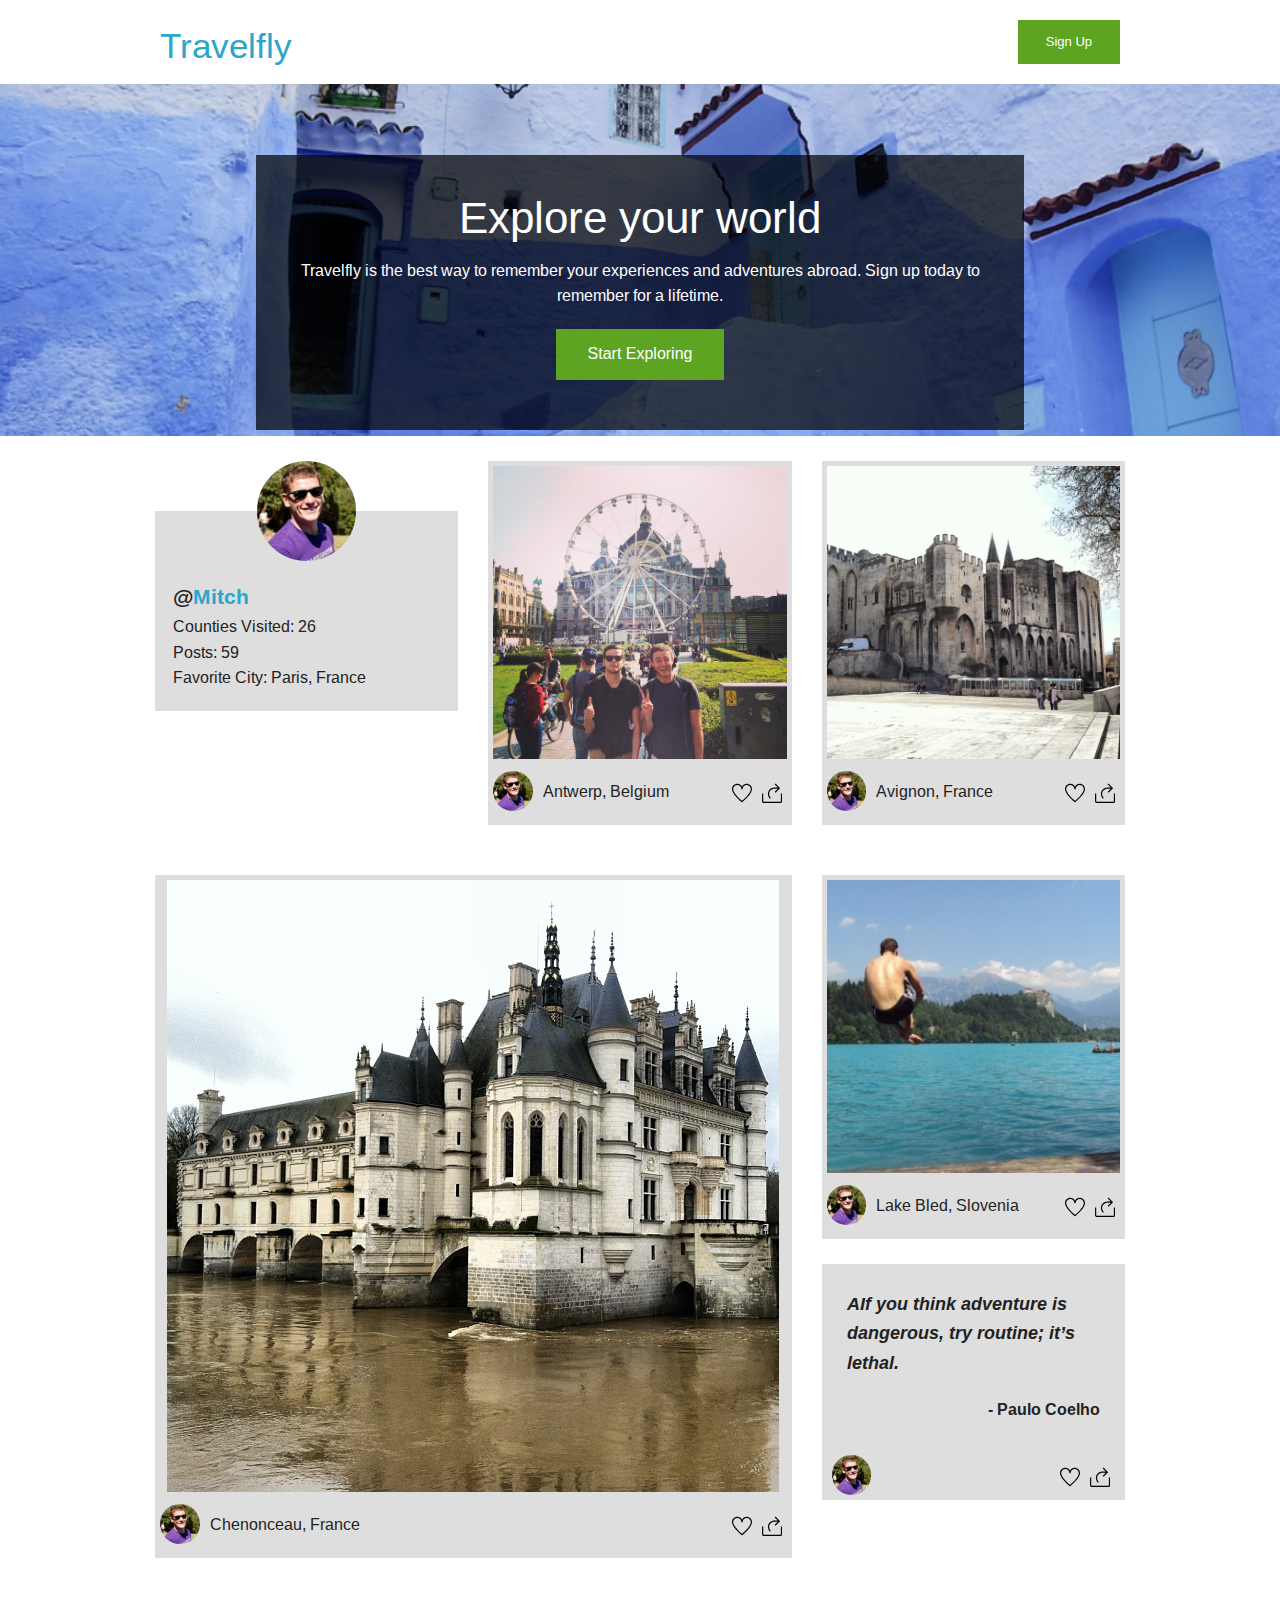
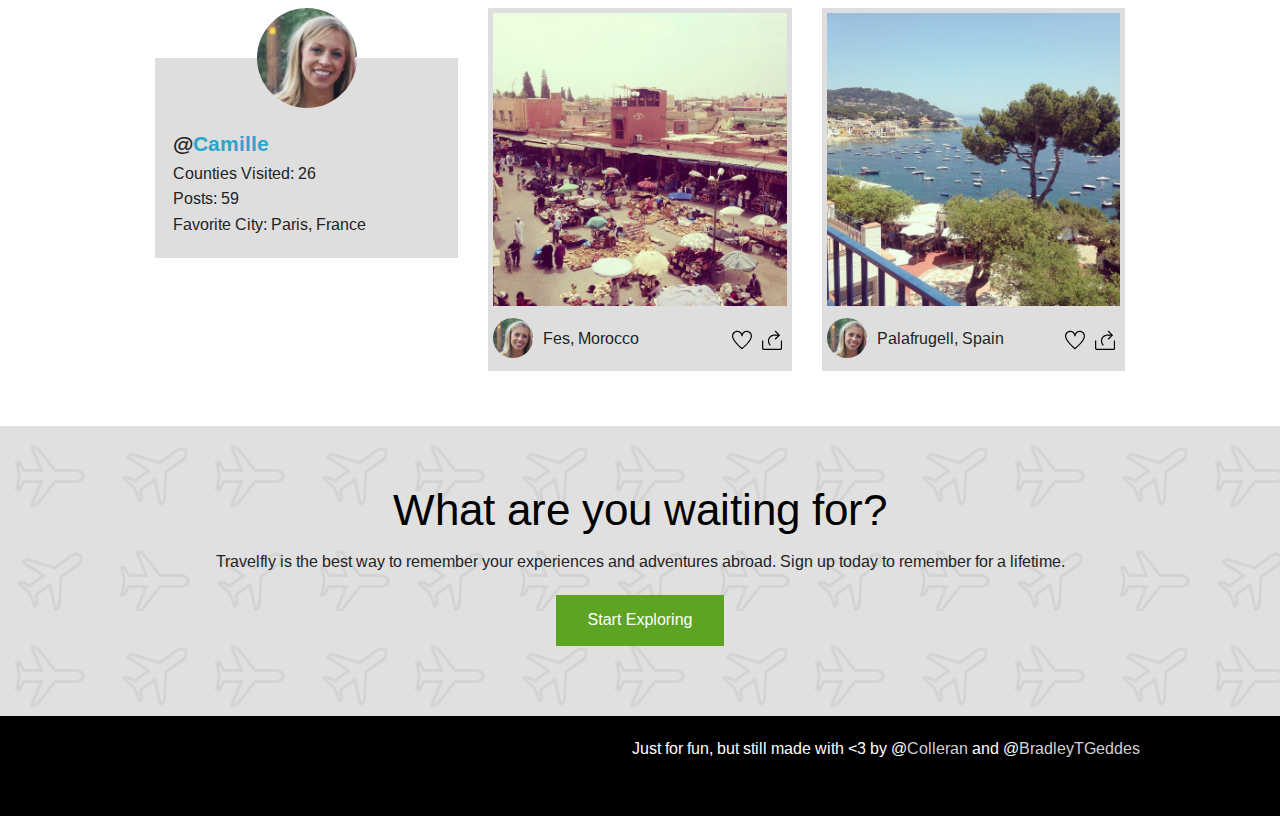
<file: index.html>
<!doctype html>
<html class="no-js" lang="en">
  <head>
    <meta charset="utf-8" />
    <meta name="viewport" content="width=device-width, initial-scale=1.0" />
    <title>Travelfly</title>
    <link rel="stylesheet" href="css/foundation.css" />
    <link rel="stylesheet" href="css/style.css" />
    <script src="js/vendor/modernizr.js"></script>
    <script src="js/foundation/foundation.js"></script>    
    <script src="js/foundation/foundation.dropdown.js"></script>
    <link href='http://fonts.googleapis.com/css?family=Arimo' rel='stylesheet' type='text/css'>
    <script>
      (function(i,s,o,g,r,a,m){i['GoogleAnalyticsObject']=r;i[r]=i[r]||function(){
      (i[r].q=i[r].q||[]).push(arguments)},i[r].l=1*new Date();a=s.createElement(o),
      m=s.getElementsByTagName(o)[0];a.async=1;a.src=g;m.parentNode.insertBefore(a,m)
      })(window,document,'script','//www.google-analytics.com/analytics.js','ga');

      ga('create', 'UA-56612780-1', 'auto');
      ga('send', 'pageview');
    </script>
  </head>
  <body>
      <div class="row headerWidth">
      <span class="logo"><a href="#">Travelfly</a></span>
      <a href="#" class="small success button" id="signup" data-reveal-id="myModal">Sign Up</a>
    </div>

<div class"row">
<div class="" id="bannerHero"></div>
    <div id="bannerContent">
      <h1 id="h1header">Explore your world</h1>
      <div id="myModal" class="reveal-modal" data-reveal>
        <!-- Begin MailChimp Signup Form -->
            <div id="">
            <form action="//travelfly.us9.list-manage.com/subscribe/post?u=d76e4f62e01f74b57f9e85080&amp;id=fa16982257" method="post" id="mc-embedded-subscribe-form" name="mc-embedded-subscribe-form" class="validate" target="_blank" novalidate>
                <div id="mc_embed_signup_scroll">
              <p id="mailheader">Reserve your spot and get early access.</p>
              <p>Sign up to be in the first public group to test the app and reserve your travel blog name.<br />(We're launching December 2014)</p>
            <div class="">
              <label for="mce-EMAIL"></label>
              <input type="email" value="" name="EMAIL" class="" id="mailinput" placeholder=" Email Address">
            </div>
              <div id="mce-responses" class="clear">
                <div class="response" id="mce-error-response" style="display:none"></div>
                <div class="response" id="mce-success-response" style="display:none"></div>
              </div>    <!-- real people should not fill this in and expect good things - do not remove this or risk form bot signups-->
                <div style="position: absolute; left: -5000px;"><input type="text" name="b_d76e4f62e01f74b57f9e85080_fa16982257" tabindex="-1" value=""></div>
                <div class="clear"><input type="submit" value="Subscribe" name="subscribe" id="mc-embedded-subscribe" class="button"></div>
                </div>
            </form>
            </div>
            <script type='text/javascript' src='//s3.amazonaws.com/downloads.mailchimp.com/js/mc-validate.js'></script><script type='text/javascript'>(function($) {window.fnames = new Array(); window.ftypes = new Array();fnames[0]='EMAIL';ftypes[0]='email';fnames[1]='FNAME';ftypes[1]='text';fnames[2]='LNAME';ftypes[2]='text';}(jQuery));var $mcj = jQuery.noConflict(true);</script>
            <!--End mc_embed_signup-->
      </div>
        <p id="psubheader">Travelfly is the best way to remember your experiences and adventures abroad. Sign up today to remember for a lifetime.</p>
        <a id="getstarted" class="medium success button" href="#" data-reveal-id="myModal">Start Exploring </a>
    </div>
</div>


<!-- Ideal image size for carousel is 970px by 323px. This is a holder for the old carousel.

<div class="row">
  <div class="small-12 columns">
    <ul class="example-orbit" data-orbit>
      <li>
        <img src="./img/travel_stock4.jpg" alt="slide 1" />
        <div class="orbit-caption">
        Caption One.
        </div>
      </li>
      <li class="active">
        <img src="./img/travel_stock5.jpg" alt="slide 2" />
        <div class="orbit-caption">
        Caption Two.
        </div>
      </li>
      <li>
       <img src="./img/travel_stock6.jpg" alt="slide 3" />
        <div class="orbit-caption">
        Caption Three.
        </div>
      </li>
    </ul>
    <a href="#" class="button" id="signup">Sign Up Now</a>
  </div>
</div>

-->

<div class="row valueProps">
  <div class="large-4 columns">
    <div class="postcard">
      <div class="profilecard">
        <img class="profilephoto" src="./images/linked.jpg" alt="Profile Photo" /><br/>
          <ul class="profilecreds">
            <li class="userslug">@<a href="mitch.html">Mitch</a></li>
            <li>Counties Visited: 26</li>
            <li>Posts: 59</li>
            <li>Favorite City: Paris, France</li>
          </ul>
      </div> 
    </div>
  </div>
  <div class="large-4 columns">
    <div class="postcard clearfix">
      <img class="postimage" src="./images/image9.jpg" alt="slide 3" /><br/>
        <div class="postcardbottom clearfix">
          <img class="profilephotosmall" src="./images/linked.jpg" alt="Profile Photo" />
            <div class="postcardshare">
                <p class="postcardcomment">Antwerp, Belgium</p>
                    <ul class="postcardshareicons">
                      <li><a href="#"><img src="./images/share.svg" alt="slide 3" width="20px"/></a></li>
                      <li><a href="#" class="" id="signup" data-reveal-id="myModal"><img src="./images/heart.svg" alt="slide 3" width="20px"/></a></li>
                    </ul>
            </div> 
        </div>
    </div>
  </div>
  <div class="large-4 columns">
    <div class="postcard clearfix">
      <img class="postimage" src="./images/images10.jpg" alt="slide 3" /></br>
        <div class="postcardbottom clearfix">
          <img class="profilephotosmall" src="./images/linked.jpg" alt="Profile Photo" />
            <div class="postcardshare">
                <p class="postcardcomment">Avignon, France</p>
                    <ul class="postcardshareicons">
                      <li><a href="#"><img src="./images/share.svg" alt="slide 3" width="20px"/></a></li>
                      <li><a href="#" class="" id="signup" data-reveal-id="myModal"><img src="./images/heart.svg" alt="slide 3" width="20px"/></a></li>
                    </ul>
            </div> 
        </div>
    </div>
  </div>
</div>

<div class="row valueProps">
  <div class="large-8 columns">
    <div class="postcard clearfix">
      <img class="postimage" src="./images/castle.jpg" alt="slide 3" /><br/>
        <div class="postcardbottom clearfix">
          <img class="profilephotosmall" src="./images/linked.jpg" alt="Profile Photo" />
            <div class="postcardshare">
                <p class="postcardcomment">Chenonceau, France</p>
                    <ul class="postcardshareicons">
                      <li><a href="mitch-1.html"><img src="./images/share.svg" alt="slide 3" width="20px"/></a></li>
                      <li><a href="#" class="" id="signup" data-reveal-id="myModal"><img src="./images/heart.svg" alt="slide 3" width="20px"/></a></li>
                    </ul>
            </div> 
        </div>
    </div>
  </div>
  <div class="large-4 columns">
    <div class="row">
      <div class="large-12 columns">
        <div class="postcard clearfix">
          <img class="postimage" src="./images/image11.jpg" alt="slide 3" /></br>
        <div class="postcardbottom clearfix">
          <img class="profilephotosmall" src="./images/linked.jpg" alt="Profile Photo" />
            <div class="postcardshare">
                <p class="postcardcomment">Lake Bled, Slovenia</p>
                    <ul class="postcardshareicons">
                      <li><a href="#"><img src="./images/share.svg" alt="slide 3" width="20px"/></a></li>
                      <li><a href="#" class="" id="signup" data-reveal-id="myModal"><img src="./images/heart.svg" alt="slide 3" width="20px"/></a></li>
                    </ul>
            </div> 
        </div>
        </div>
      </div> 
    </div>
    <div class="row" style="margin-top: 25px;">
      <div class="large-12 columns">
        <div class="postcard clearfix">
            <div class="postcardshare">
                <p class="postcardquote">AIf you think adventure is dangerous, try routine; it’s lethal.</p>
                <p class="postcardauthor">- Paulo Coelho</p>
        <div class="postcardbottom clearfix">
          <img class="profilephotosmall" src="./images/linked.jpg" alt="Profile Photo" />
            <div class="postcardshare">
                <p class="postcardcomment"></p>
                    <ul class="postcardshareicons">
                      <li><a href="#"><img src="./images/share.svg" alt="slide 3" width="20px"/></a></li>
                      <li><a href="#" class="" id="signup" data-reveal-id="myModal"><img src="./images/heart.svg" alt="slide 3" width="20px"/></a></li>
                    </ul>
            </div> 
        </div>
            </div>
        </div>
      </div> 
    </div>
  </div>
</div>

<div class="row valueProps">
  <div class="large-4 columns">
    <div class="postcard">
      <div class="profilecard">
        <img class="profilephoto" src="./images/camille.jpg" alt="Profile Photo" /><br/>
          <ul class="profilecreds">
            <li class="userslug">@<a href="camille.html">Camille</a></li>
            <li>Counties Visited: 26</li>
            <li>Posts: 59</li>
            <li>Favorite City: Paris, France</li>
          </ul>
      </div> 
    </div>
  </div>
  <div class="large-4 columns">
    <div class="postcard clearfix">
      <img class="postimage" src="./images/image7.jpg" alt="slide 3" /><br/>
        <div class="postcardbottom clearfix">
          <img class="profilephotosmall" src="./images/camille.jpg" alt="Profile Photo" />
            <div class="postcardshare">
                <p class="postcardcomment">Fes, Morocco</p>
                    <ul class="postcardshareicons">
                      <li><a href="#"><img src="./images/share.svg" alt="slide 3" width="20px"/></a></li>
                      <li><a href="#" class="" id="signup" data-reveal-id="myModal"><img src="./images/heart.svg" alt="slide 3" width="20px"/></a></li>
                    </ul>
            </div> 
        </div>
    </div>
  </div>
  <div class="large-4 columns">
    <div class="postcard clearfix">
      <img class="postimage" src="./images/image8.jpg" alt="slide 3" /></br>
        <div class="postcardbottom clearfix">
          <img class="profilephotosmall" src="./images/camille.jpg" alt="Profile Photo" />
            <div class="postcardshare">
                <p class="postcardcomment">Palafrugell, Spain</p>
                    <ul class="postcardshareicons">
                      <li><a href="#"><img src="./images/share.svg" alt="slide 3" width="20px"/></a></li>
                      <li><a href="#" class="" id="signup" data-reveal-id="myModal"><img src="./images/heart.svg" alt="slide 3" width="20px"/></a></li>
                    </ul>
            </div> 
        </div>
    </div>
  </div>
</div>


<div class="footerCTAcontainer">
<div class="footerCTAcontainer2">
<div class="row">
  <div id="footerCTA">
    <h1>What are you waiting for?</h1>
    <p id="psubheader">Travelfly is the best way to remember your experiences and adventures abroad. Sign up today to remember for a lifetime.</p>
    <a id="getstarted" class="medium success button" href="#" data-reveal-id="myModal">Start Exploring </a>
  </div>
</div>
</div>
</div>

<footer class="">
    <div class="row">
    Just for fun, but still made with <3 by @<a href="https://twitter.com/colleran" target="_blank">Colleran</a> and @<a href="https://twitter.com/bradelytgeddes" target="_blank">BradleyTGeddes</a>
    </div>
</footer>
    
    <script src="js/vendor/jquery.js"></script>
    <script src="js/foundation.min.js"></script>
    <script>
      $(document).foundation();
    </script>
  </body>
</html>
</file>
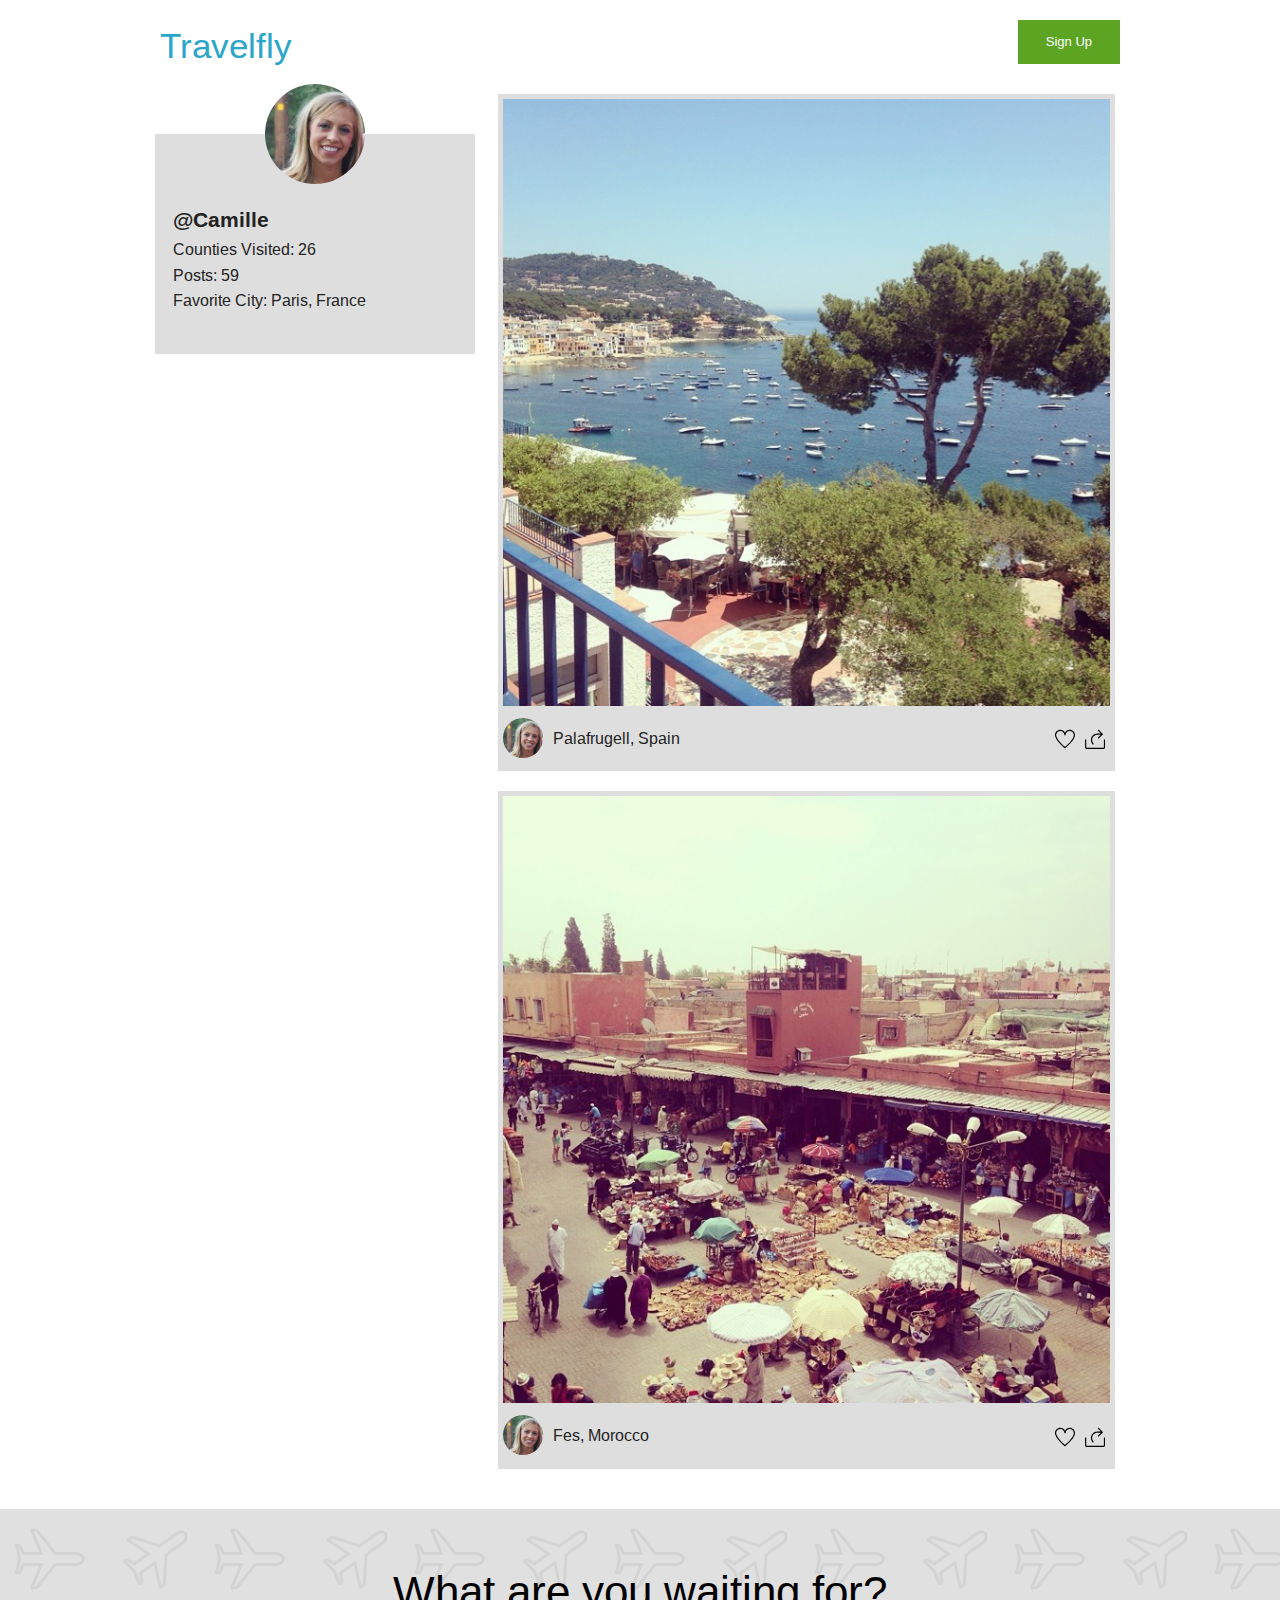
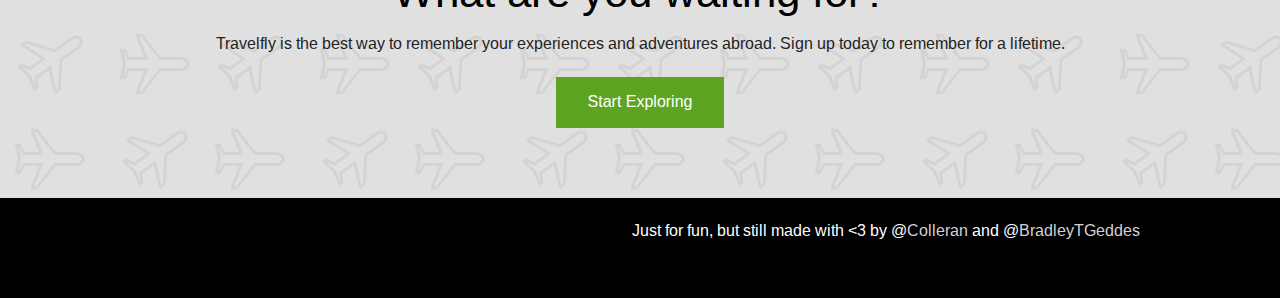
<file: camille.html>
<!doctype html>
<html class="no-js" lang="en">
  <head>
    <meta charset="utf-8" />
    <meta name="viewport" content="width=device-width, initial-scale=1.0" />
    <title>Travelfly</title>
    <link rel="stylesheet" href="css/foundation.css" />
    <link rel="stylesheet" href="css/style.css" />
    <script src="js/vendor/modernizr.js"></script>
    <script src="js/foundation/foundation.js"></script>    
    <script src="js/foundation/foundation.dropdown.js"></script>
    <link href='http://fonts.googleapis.com/css?family=Arimo' rel='stylesheet' type='text/css'>
    <script>
      (function(i,s,o,g,r,a,m){i['GoogleAnalyticsObject']=r;i[r]=i[r]||function(){
      (i[r].q=i[r].q||[]).push(arguments)},i[r].l=1*new Date();a=s.createElement(o),
      m=s.getElementsByTagName(o)[0];a.async=1;a.src=g;m.parentNode.insertBefore(a,m)
      })(window,document,'script','//www.google-analytics.com/analytics.js','ga');

      ga('create', 'UA-56612780-1', 'auto');
      ga('send', 'pageview');
    </script>
  </head>
  <body>
      <div class="row headerWidth">
      <span class="logo"><a href="./index.html">Travelfly</a></span>
      <a href="#" class="small success button" id="signup" data-reveal-id="myModal">Sign Up</a>
    </div>

<div class="row">
  <div class="large-4 columns">
    <div class="postcard">
      <div class="profilecard profilefixed">
        <img class="profilephoto" src="./images/camille.jpg" alt="Profile Photo" /><br/>
          <ul class="profilecreds">
            <li class="userslug">@Camille</li>
            <li>Counties Visited: 26</li>
            <li>Posts: 59</li>
            <li>Favorite City: Paris, France</li>
          </ul>
      </div> 
    </div>
  </div>
  <div class="large-8 columns">
    <div class="row">
      <div class="large-12 columns">
      <div class="postcard postcardvertical clearfix">
      <img class="postimage" src="./images/image8.jpg" alt="slide 3" /></br>
        <div class="postcardbottom clearfix">
          <img class="profilephotosmall" src="./images/camille.jpg" alt="Profile Photo" />
            <div class="postcardshare">
                <p class="postcardcomment">Palafrugell, Spain</p>
                    <ul class="postcardshareicons">
                      <li><a href="#"><img src="./images/share.svg" alt="slide 3" width="20px"/></a></li>
                      <li><a href="#"><img src="./images/heart.svg" alt="slide 3" width="20px"/></a></li>
                    </ul>
            </div> 
        </div>
    </div>
      </div>
    </div>
    <div class="row">
      <div class="large-12 columns">
        <div class="postcard postcardvertical clearfix">
          <img class="postimage" src="./images/image7.jpg" alt="slide 3" /><br/>
          <div class="postcardbottom clearfix">
            <img class="profilephotosmall" src="./images/camille.jpg" alt="Profile Photo" />
              <div class="postcardshare">
                  <p class="postcardcomment">Fes, Morocco</p>
                      <ul class="postcardshareicons">
                        <li><a href="#"><img src="./images/share.svg" alt="slide 3" width="20px"/></a></li>
                        <li><a href="#"><img src="./images/heart.svg" alt="slide 3" width="20px"/></a></li>
                      </ul>
              </div> 
          </div>
        </div>
      </div>
    </div>
  </div>
</div>






<div class="footerCTAcontainer">
<div class="footerCTAcontainer2">
<div class="row">
  <div id="footerCTA">
    <h1>What are you waiting for?</h1>
    <p id="psubheader">Travelfly is the best way to remember your experiences and adventures abroad. Sign up today to remember for a lifetime.</p>
    <a id="getstarted" class="medium success button" href="#" data-reveal-id="myModal">Start Exploring </a>
  </div>
</div>
</div>
</div>

<footer class="">
    <div class="row">
    Just for fun, but still made with <3 by @<a href="https://twitter.com/colleran" target="_blank">Colleran</a> and @<a href="https://twitter.com/bradelytgeddes" target="_blank">BradleyTGeddes</a>
    </div>
</footer>
    
<div id="myModal" class="reveal-modal" data-reveal>
        <!-- Begin MailChimp Signup Form -->
            <div id="">
            <form action="//travelfly.us9.list-manage.com/subscribe/post?u=d76e4f62e01f74b57f9e85080&amp;id=fa16982257" method="post" id="mc-embedded-subscribe-form" name="mc-embedded-subscribe-form" class="validate" target="_blank" novalidate>
                <div id="mc_embed_signup_scroll">
              <p id="mailheader">Reserve your spot and get early access.</p>
              <p>Sign up to be in the first public group to test the app and reserve your travel blog name.<br />(We're launching December 2014)</p>
            <div class="">
              <label for="mce-EMAIL"></label>
              <input type="email" value="" name="EMAIL" class="" id="mailinput" placeholder=" Email Address">
            </div>
              <div id="mce-responses" class="clear">
                <div class="response" id="mce-error-response" style="display:none"></div>
                <div class="response" id="mce-success-response" style="display:none"></div>
              </div>    <!-- real people should not fill this in and expect good things - do not remove this or risk form bot signups-->
                <div style="position: absolute; left: -5000px;"><input type="text" name="b_d76e4f62e01f74b57f9e85080_fa16982257" tabindex="-1" value=""></div>
                <div class="clear"><input type="submit" value="Subscribe" name="subscribe" id="mc-embedded-subscribe" class="button"></div>
                </div>
            </form>
            </div>
            <script type='text/javascript' src='//s3.amazonaws.com/downloads.mailchimp.com/js/mc-validate.js'></script><script type='text/javascript'>(function($) {window.fnames = new Array(); window.ftypes = new Array();fnames[0]='EMAIL';ftypes[0]='email';fnames[1]='FNAME';ftypes[1]='text';fnames[2]='LNAME';ftypes[2]='text';}(jQuery));var $mcj = jQuery.noConflict(true);</script>
            <!--End mc_embed_signup-->
      </div>

    <script src="js/vendor/jquery.js"></script>
    <script src="js/foundation.min.js"></script>
    <script>
      $(document).foundation();
    </script>
  </body>
</html>
</file>
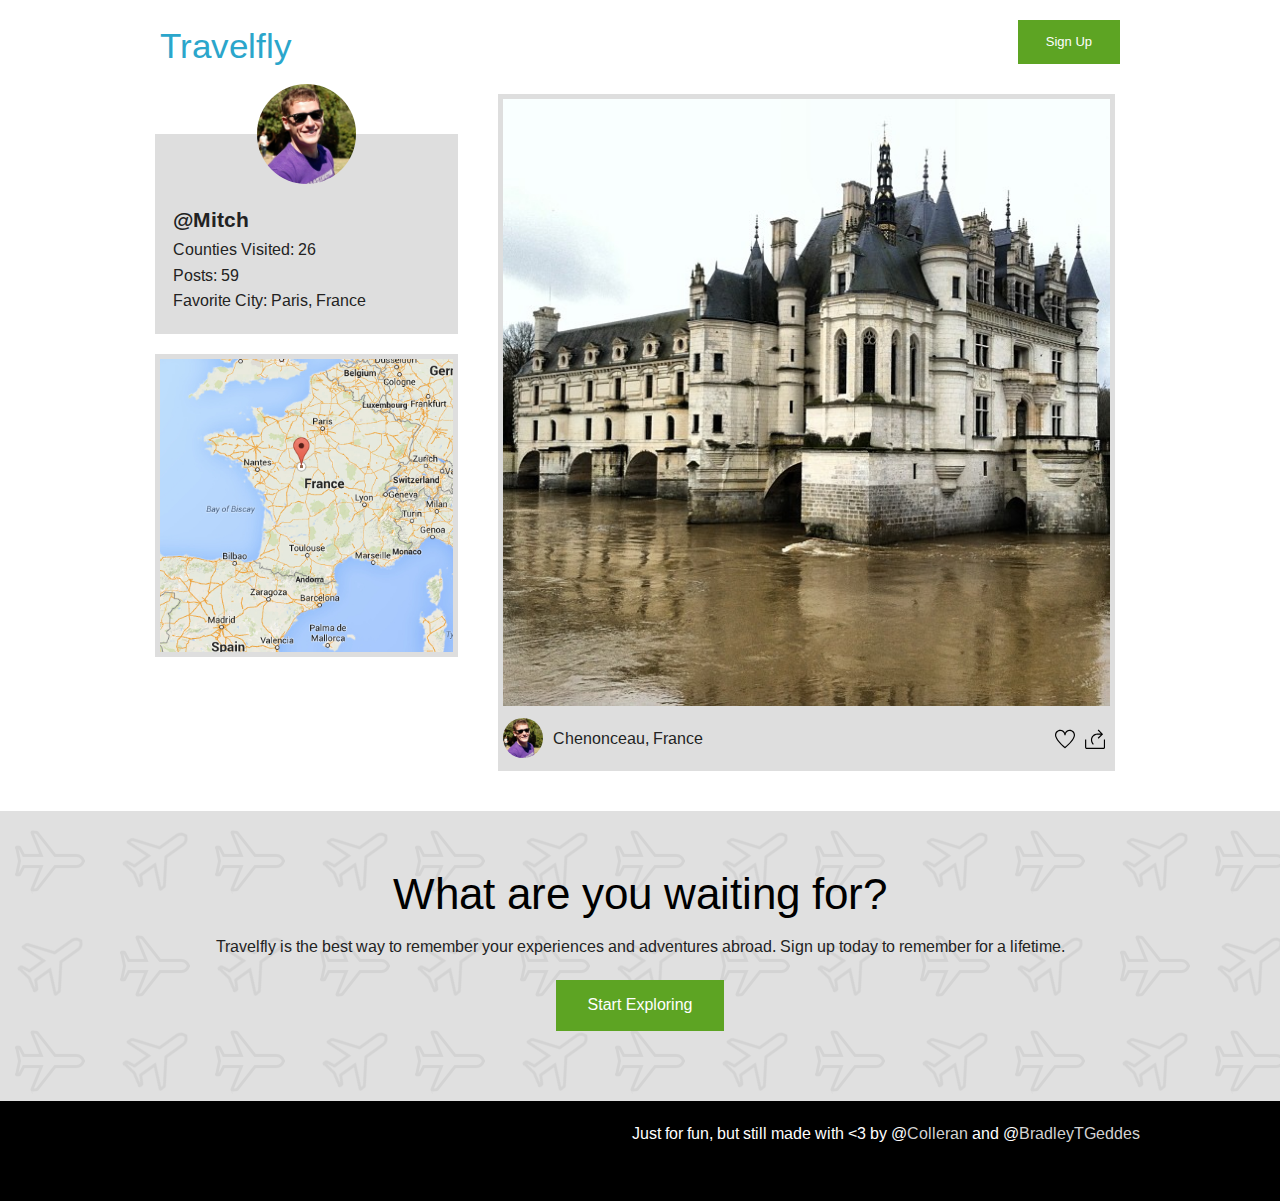
<file: mitch-1.html>
<!doctype html>
<html class="no-js" lang="en">
  <head>
    <meta charset="utf-8" />
    <meta name="viewport" content="width=device-width, initial-scale=1.0" />
    <title>Travelfly</title>
    <link rel="stylesheet" href="css/foundation.css" />
    <link rel="stylesheet" href="css/style.css" />
    <script src="js/vendor/modernizr.js"></script>
    <script src="js/foundation/foundation.js"></script>    
    <script src="js/foundation/foundation.dropdown.js"></script>
    <link href='http://fonts.googleapis.com/css?family=Arimo' rel='stylesheet' type='text/css'>
    <script>
      (function(i,s,o,g,r,a,m){i['GoogleAnalyticsObject']=r;i[r]=i[r]||function(){
      (i[r].q=i[r].q||[]).push(arguments)},i[r].l=1*new Date();a=s.createElement(o),
      m=s.getElementsByTagName(o)[0];a.async=1;a.src=g;m.parentNode.insertBefore(a,m)
      })(window,document,'script','//www.google-analytics.com/analytics.js','ga');

      ga('create', 'UA-56612780-1', 'auto');
      ga('send', 'pageview');
    </script>
  </head>
  <body>
      <div class="row headerWidth">
      <span class="logo"><a href="./index.html">Travelfly</a></span>
      <a href="#" class="small success button" id="signup" data-reveal-id="myModal">Sign Up</a>
    </div>

<div class="row">
  <div class="large-4 columns">
    <div class="row">
      <div class="large-12 columns">
        <div class="postcard">
          <div class="profilecard">
            <img class="profilephoto" src="./images/linked.jpg" alt="Profile Photo" />          
            <br/>
              <ul class="profilecreds">
                <li class="userslug">@Mitch</li>
                <li>Counties Visited: 26</li>
                <li>Posts: 59</li>
                <li>Favorite City: Paris, France</li>
              </ul>
          </div> 
        </div>
      </div>
    </div>
    <div class="row">
      <div class="large-12 columns nosmall">
        <div class="postcard">
          <a href="https://www.google.com/maps/place/Château+de+Chenonceau" target="_blank"><img class="mapimage" src="./images/chenonmap.jpg" alt="Map" /></a><br/>
        </div>
      </div>
    </div>
  </div>
  <div class="large-8 columns">
    <div class="row">
      <div class="large-12 columns">
        <div class="postcard postcardvertical clearfix">
          <img class="postimage" src="./images/castle.jpg" alt="slide 3" /><br/>
            <div class="postcardbottom clearfix">
              <img class="profilephotosmall" src="./images/linked.jpg" alt="Profile Photo" />
                <div class="postcardshare">
                    <p class="postcardcomment">Chenonceau, France</p>
                        <ul class="postcardshareicons">
                          <li><a href="#"><img src="./images/share.svg" alt="slide 3" width="20px"/></a></li>
                          <li><a href="#"><img src="./images/heart.svg" alt="slide 3" width="20px"/></a></li>
                        </ul>
                </div> 
            </div>
          </div>
        </div>
    </div>
  </div>
</div>


<div class="footerCTAcontainer">
<div class="footerCTAcontainer2">
<div class="row">
  <div id="footerCTA">
    <h1>What are you waiting for?</h1>
    <p id="psubheader">Travelfly is the best way to remember your experiences and adventures abroad. Sign up today to remember for a lifetime.</p>
    <a id="getstarted" class="medium success button" href="#" data-reveal-id="myModal">Start Exploring </a>
  </div>
</div>
</div>
</div>

<footer class="">
    <div class="row">
    Just for fun, but still made with <3 by @<a href="https://twitter.com/colleran" target="_blank">Colleran</a> and @<a href="https://twitter.com/bradelytgeddes" target="_blank">BradleyTGeddes</a>
    </div>
</footer>

<div id="myModal" class="reveal-modal" data-reveal>
        <!-- Begin MailChimp Signup Form -->
            <div id="">
            <form action="//travelfly.us9.list-manage.com/subscribe/post?u=d76e4f62e01f74b57f9e85080&amp;id=fa16982257" method="post" id="mc-embedded-subscribe-form" name="mc-embedded-subscribe-form" class="validate" target="_blank" novalidate>
                <div id="mc_embed_signup_scroll">
              <p id="mailheader">Reserve your spot and get early access.</p>
              <p>Sign up to be in the first public group to test the app and reserve your travel blog name.<br />(We're launching December 2014)</p>
            <div class="">
              <label for="mce-EMAIL"></label>
              <input type="email" value="" name="EMAIL" class="" id="mailinput" placeholder=" Email Address">
            </div>
              <div id="mce-responses" class="clear">
                <div class="response" id="mce-error-response" style="display:none"></div>
                <div class="response" id="mce-success-response" style="display:none"></div>
              </div>    <!-- real people should not fill this in and expect good things - do not remove this or risk form bot signups-->
                <div style="position: absolute; left: -5000px;"><input type="text" name="b_d76e4f62e01f74b57f9e85080_fa16982257" tabindex="-1" value=""></div>
                <div class="clear"><input type="submit" value="Subscribe" name="subscribe" id="mc-embedded-subscribe" class="button"></div>
                </div>
            </form>
            </div>
            <script type='text/javascript' src='//s3.amazonaws.com/downloads.mailchimp.com/js/mc-validate.js'></script><script type='text/javascript'>(function($) {window.fnames = new Array(); window.ftypes = new Array();fnames[0]='EMAIL';ftypes[0]='email';fnames[1]='FNAME';ftypes[1]='text';fnames[2]='LNAME';ftypes[2]='text';}(jQuery));var $mcj = jQuery.noConflict(true);</script>
            <!--End mc_embed_signup-->
      </div>
    
    <script src="js/vendor/jquery.js"></script>
    <script src="js/foundation.min.js"></script>
    <script>
      $(document).foundation();
    </script>
  </body>
</html>
</file>
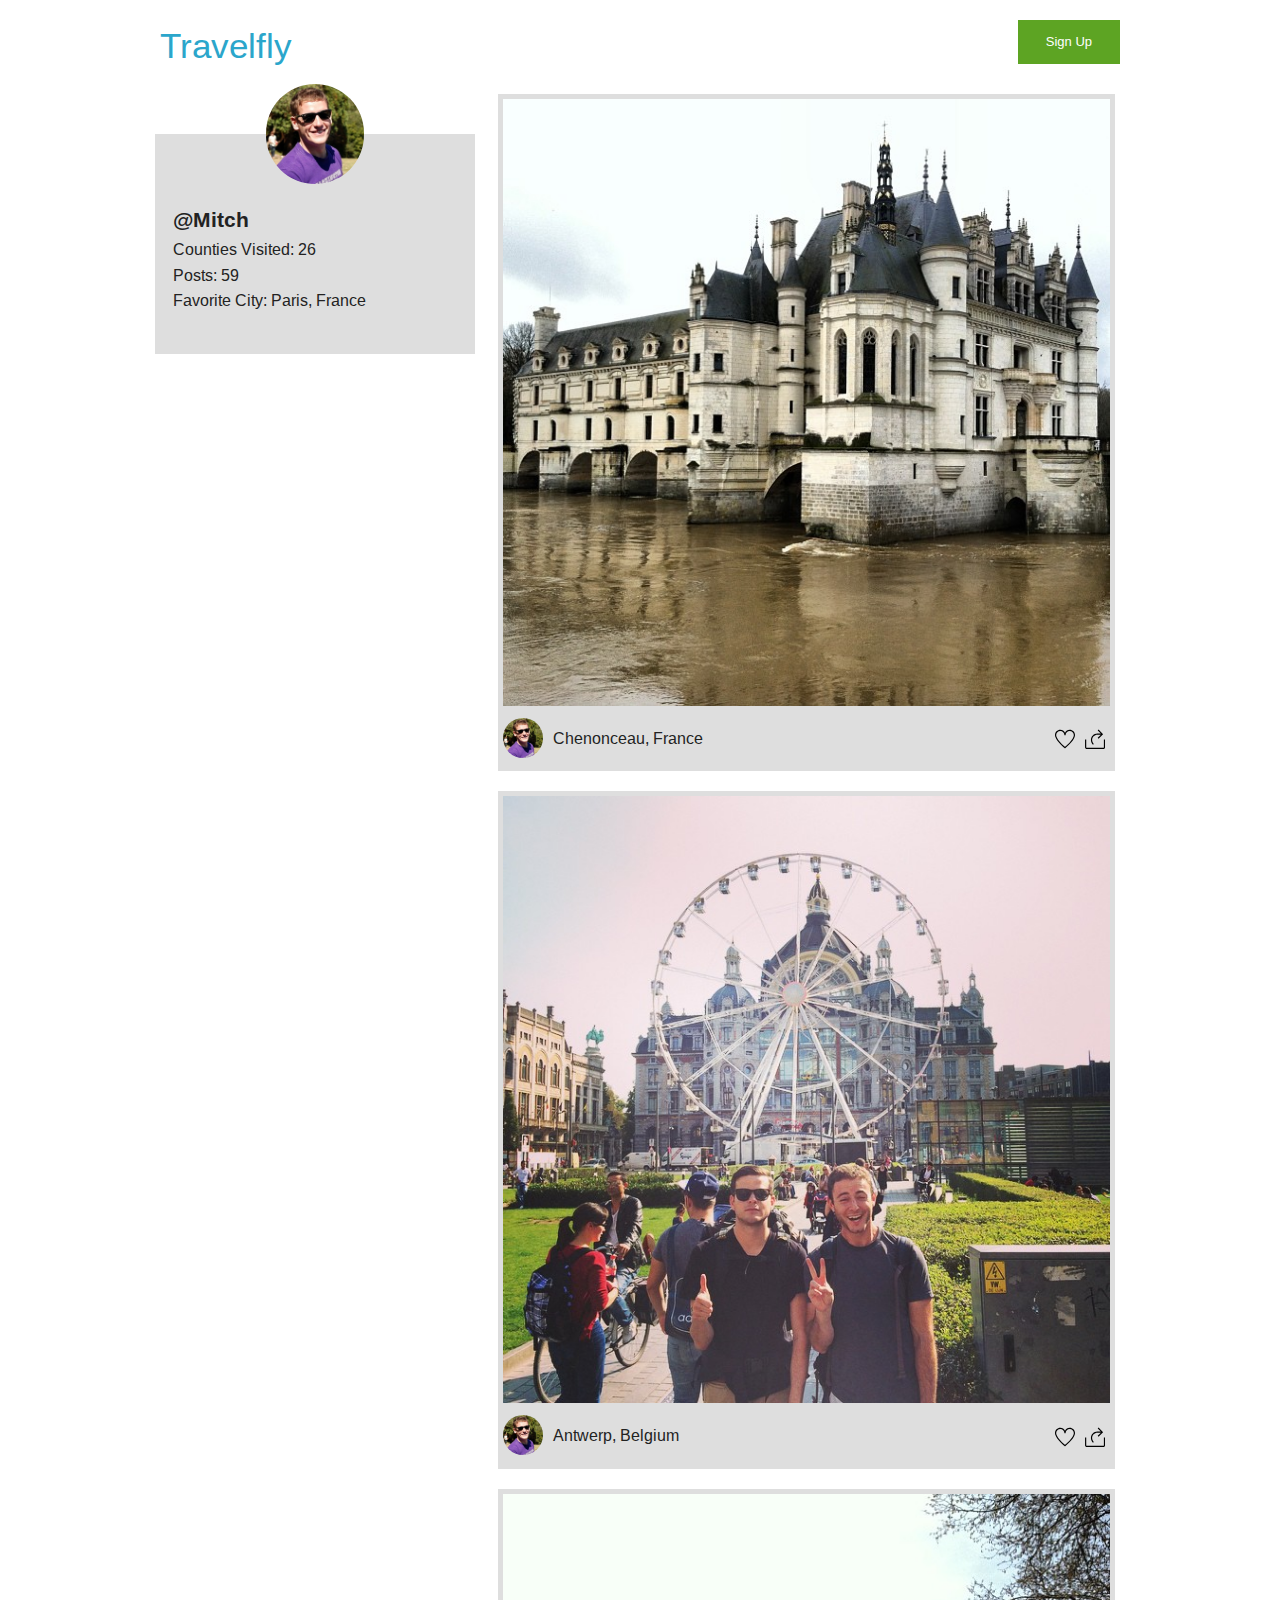
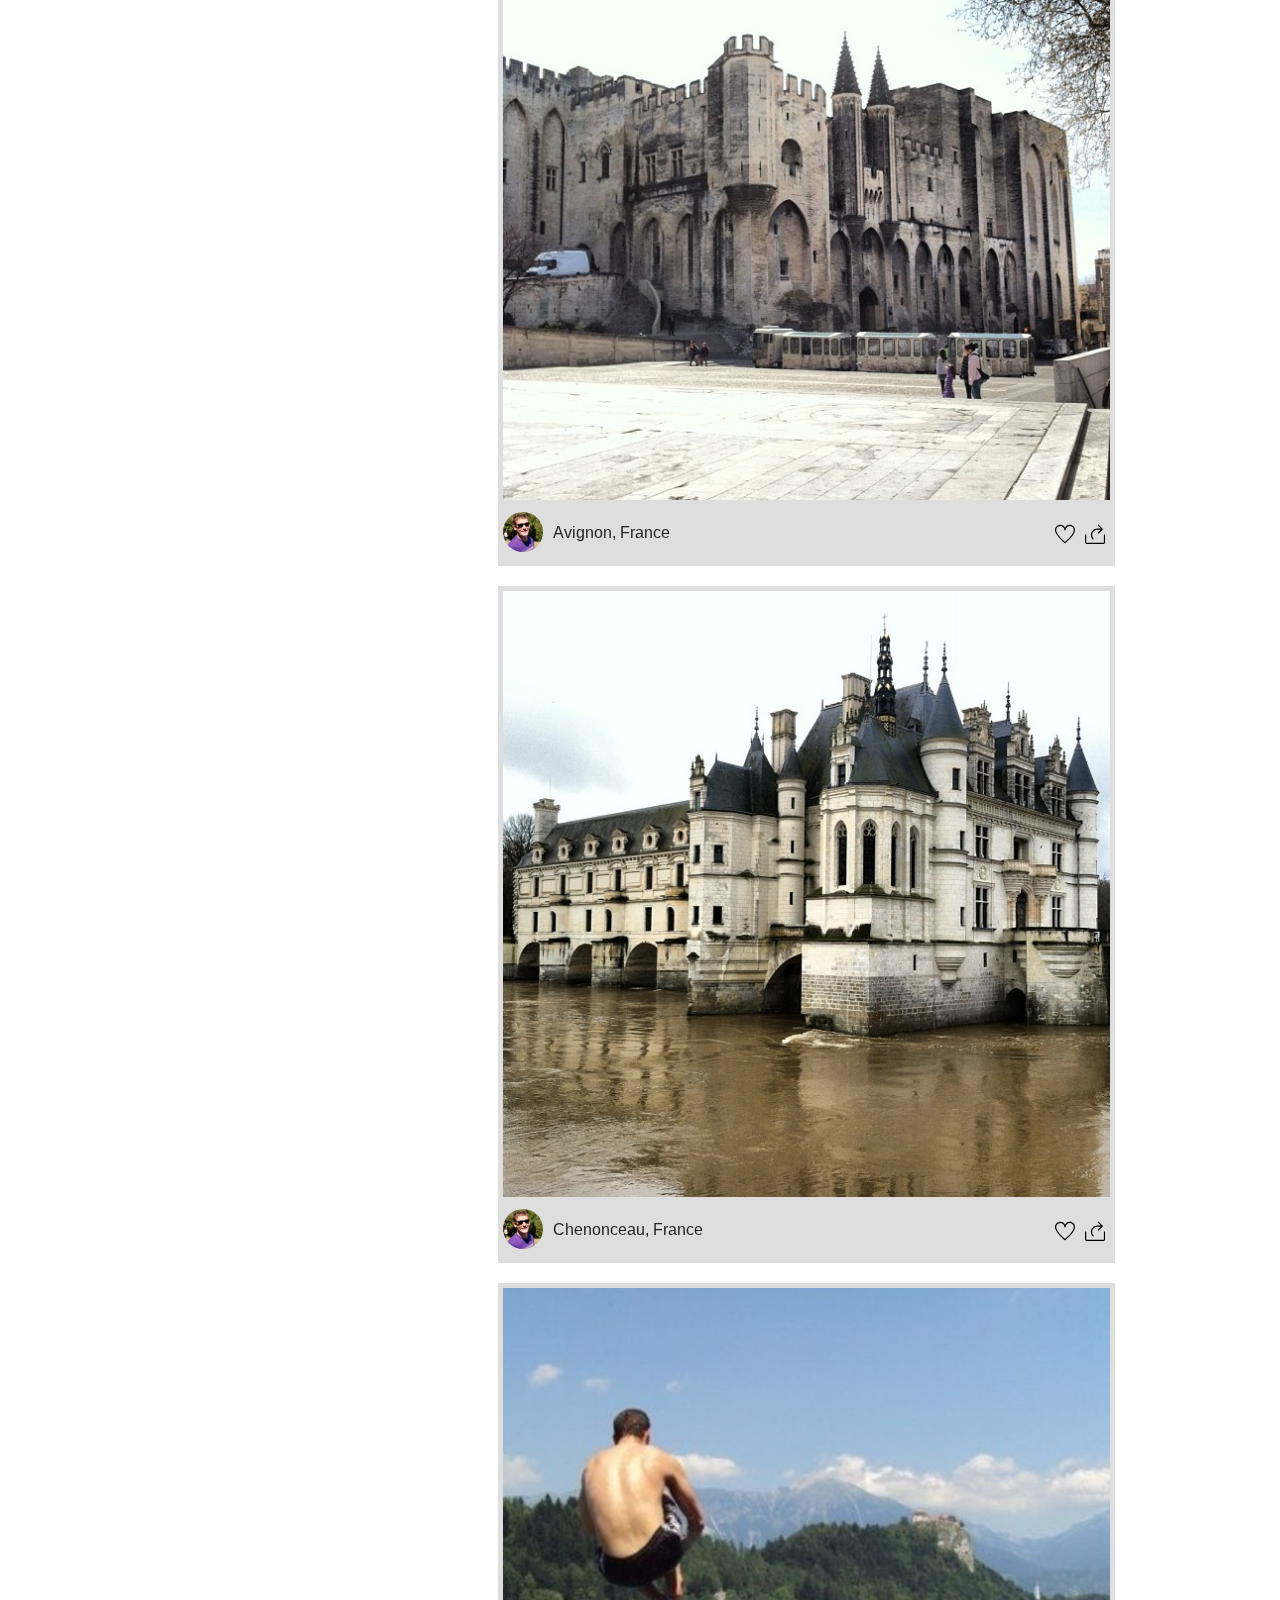
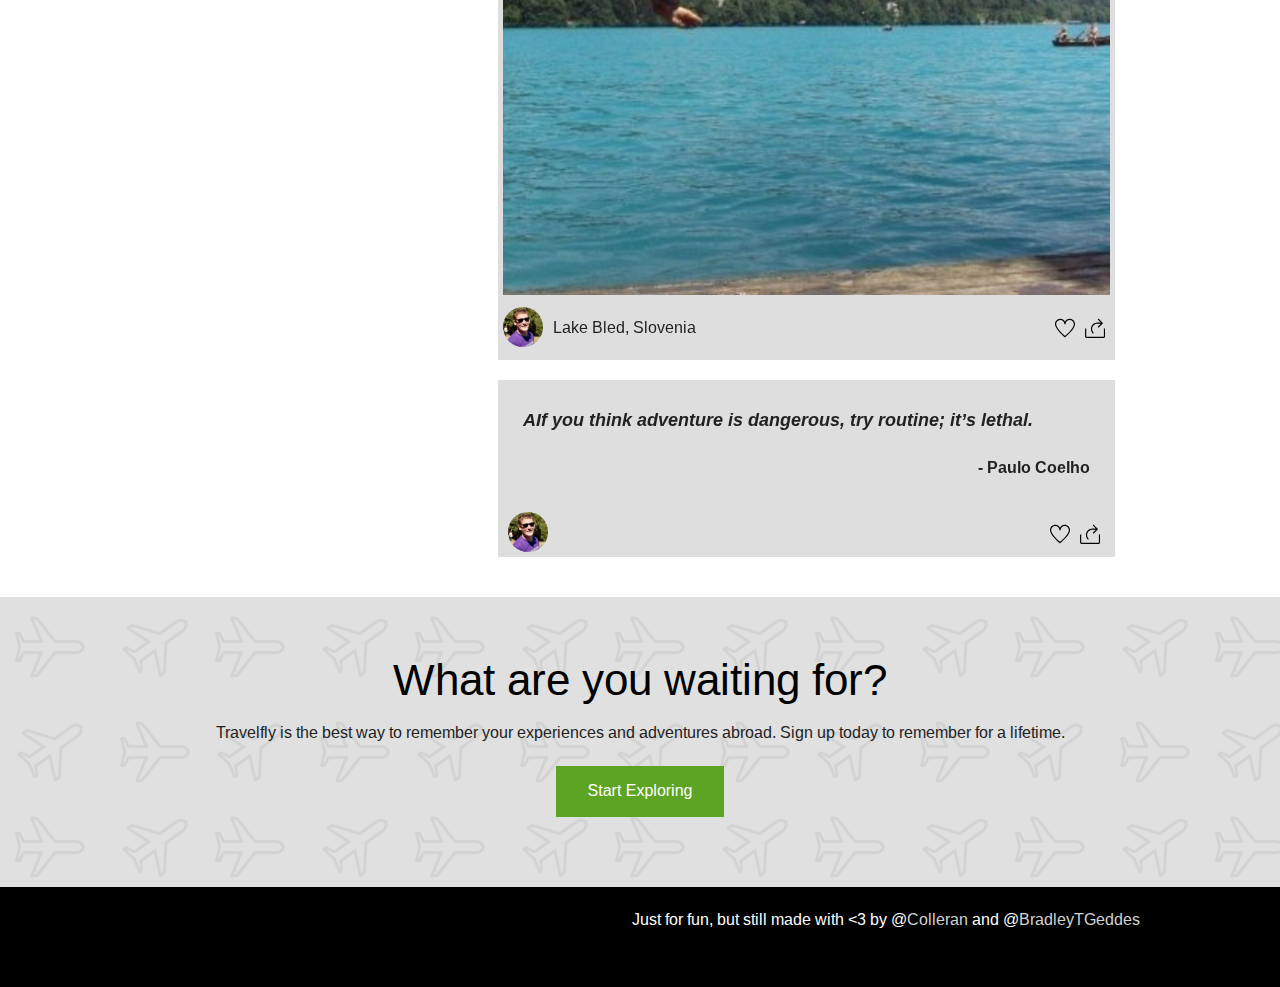
<file: mitch.html>
<!doctype html>
<html class="no-js" lang="en">
  <head>
    <meta charset="utf-8" />
    <meta name="viewport" content="width=device-width, initial-scale=1.0" />
    <title>Travelfly</title>
    <link rel="stylesheet" href="css/foundation.css" />
    <link rel="stylesheet" href="css/style.css" />
    <script src="js/vendor/modernizr.js"></script>
    <script src="js/foundation/foundation.js"></script>    
    <script src="js/foundation/foundation.dropdown.js"></script>
    <link href='http://fonts.googleapis.com/css?family=Arimo' rel='stylesheet' type='text/css'>
    <script>
      (function(i,s,o,g,r,a,m){i['GoogleAnalyticsObject']=r;i[r]=i[r]||function(){
      (i[r].q=i[r].q||[]).push(arguments)},i[r].l=1*new Date();a=s.createElement(o),
      m=s.getElementsByTagName(o)[0];a.async=1;a.src=g;m.parentNode.insertBefore(a,m)
      })(window,document,'script','//www.google-analytics.com/analytics.js','ga');

      ga('create', 'UA-56612780-1', 'auto');
      ga('send', 'pageview');
    </script>
  </head>
  <body>
      <div class="row headerWidth">
      <span class="logo"><a href="./index.html">Travelfly</a></span>
      <a href="#" class="small success button" id="signup" data-reveal-id="myModal">Sign Up</a>
    </div>

<div class="row">
  <div class="large-4 columns">
    <div class="postcard">
      <div class="profilecard profilefixed">
        <img class="profilephoto" src="./images/linked.jpg" alt="Profile Photo" /><br/>
          <ul class="profilecreds">
            <li class="userslug">@Mitch</li>
            <li>Counties Visited: 26</li>
            <li>Posts: 59</li>
            <li>Favorite City: Paris, France</li>
          </ul>
      </div> 
    </div>
  </div>
  <div class="large-8 columns">
    <div class="row">
      <div class="large-12 columns">
        <div class="postcard postcardvertical clearfix">
          <img class="postimage" src="./images/castle.jpg" alt="slide 3" /><br/>
            <div class="postcardbottom clearfix">
              <img class="profilephotosmall" src="./images/linked.jpg" alt="Profile Photo" />
                <div class="postcardshare">
                    <p class="postcardcomment">Chenonceau, France</p>
                        <ul class="postcardshareicons">
                          <li><a href="mitch-1.html"><img src="./images/share.svg" alt="slide 3" width="20px"/></a></li>
                          <li><a href="#"><img src="./images/heart.svg" alt="slide 3" width="20px"/></a></li>
                        </ul>
                </div> 
            </div>
          </div>
        </div>
    </div>
    <div class="row">
      <div class="large-12 columns">
        <div class="postcard postcardvertical clearfix">
          <img class="postimage" src="./images/image9.jpg" alt="slide 3" /><br/>
            <div class="postcardbottom clearfix">
              <img class="profilephotosmall" src="./images/linked.jpg" alt="Profile Photo" />
                <div class="postcardshare">
                    <p class="postcardcomment">Antwerp, Belgium</p>
                        <ul class="postcardshareicons">
                          <li><a href="#"><img src="./images/share.svg" alt="slide 3" width="20px"/></a></li>
                          <li><a href="#"><img src="./images/heart.svg" alt="slide 3" width="20px"/></a></li>
                        </ul>
                </div> 
            </div>
        </div>
      </div>
    </div>
    <div class="row">
      <div class="large-12 columns">
        <div class="postcard postcardvertical clearfix">
          <img class="postimage" src="./images/images10.jpg" alt="slide 3" /></br>
            <div class="postcardbottom clearfix">
              <img class="profilephotosmall" src="./images/linked.jpg" alt="Profile Photo" />
                <div class="postcardshare">
                    <p class="postcardcomment">Avignon, France</p>
                        <ul class="postcardshareicons">
                          <li><a href="#"><img src="./images/share.svg" alt="slide 3" width="20px"/></a></li>
                          <li><a href="#"><img src="./images/heart.svg" alt="slide 3" width="20px"/></a></li>
                        </ul>
                </div> 
            </div>
        </div>
      </div>
    </div>
    <div class="row">
      <div class="large-12 columns">
        <div class="postcard postcardvertical clearfix">
          <img class="postimage" src="./images/castle.jpg" alt="slide 3" /><br/>
            <div class="postcardbottom clearfix">
              <img class="profilephotosmall" src="./images/linked.jpg" alt="Profile Photo" />
                <div class="postcardshare">
                    <p class="postcardcomment">Chenonceau, France</p>
                        <ul class="postcardshareicons">
                          <li><a href="#"><img src="./images/share.svg" alt="slide 3" width="20px"/></a></li>
                          <li><a href="#"><img src="./images/heart.svg" alt="slide 3" width="20px"/></a></li>
                        </ul>
                </div> 
            </div>
        </div>
      </div>
    </div>
    <div class="row">
      <div class="large-12 columns">
         <div class="postcard postcardvertical clearfix">
          <img class="postimage" src="./images/image11.jpg" alt="slide 3" /></br>
           <div class="postcardbottom clearfix">
             <img class="profilephotosmall" src="./images/linked.jpg" alt="Profile Photo" />
              <div class="postcardshare">
                <p class="postcardcomment">Lake Bled, Slovenia</p>
                    <ul class="postcardshareicons">
                      <li><a href="#"><img src="./images/share.svg" alt="slide 3" width="20px"/></a></li>
                      <li><a href="#"><img src="./images/heart.svg" alt="slide 3" width="20px"/></a></li>
                    </ul>
               </div> 
          </div>
        </div>
      </div>
    </div>
    <div class="row">
      <div class="large-12 columns">
        <div class="postcard postcardvertical clearfix">
          <div class="postcardshare">
              <p class="postcardquote">AIf you think adventure is dangerous, try routine; it’s lethal.</p>
              <p class="postcardauthor">- Paulo Coelho</p>
            <div class="postcardbottom clearfix">
                <img class="profilephotosmall" src="./images/linked.jpg" alt="Profile Photo" />
                <div class="postcardshare">
                  <p class="postcardcomment"></p>
                    <ul class="postcardshareicons">
                      <li><a href="#"><img src="./images/share.svg" alt="slide 3" width="20px"/></a></li>
                      <li><a href="#"><img src="./images/heart.svg" alt="slide 3" width="20px"/></a></li>
                    </ul>
                </div> 
              </div>
          </div>
        </div>
      </div>
    </div>
    <div class="row">
      <div class="large-12 columns">
        
      </div>
    </div>
    <div class="row">
      <div class="large-12 columns">
        
      </div>
    </div>
    <div class="row">
      <div class="large-12 columns">
        
      </div>
    </div>
    <div class="row">
      <div class="large-12 columns">
        
      </div>
    </div>
  </div>
</div>


<div class="footerCTAcontainer">
<div class="footerCTAcontainer2">
<div class="row">
  <div id="footerCTA">
    <h1>What are you waiting for?</h1>
    <p id="psubheader">Travelfly is the best way to remember your experiences and adventures abroad. Sign up today to remember for a lifetime.</p>
    <a id="getstarted" class="medium success button" href="#" data-reveal-id="myModal">Start Exploring </a>
  </div>
</div>
</div>
</div>

<footer class="">
    <div class="row">
    Just for fun, but still made with <3 by @<a href="https://twitter.com/colleran" target="_blank">Colleran</a> and @<a href="https://twitter.com/bradelytgeddes" target="_blank">BradleyTGeddes</a>
    </div>
</footer>

<div id="myModal" class="reveal-modal" data-reveal>
        <!-- Begin MailChimp Signup Form -->
            <div id="">
            <form action="//travelfly.us9.list-manage.com/subscribe/post?u=d76e4f62e01f74b57f9e85080&amp;id=fa16982257" method="post" id="mc-embedded-subscribe-form" name="mc-embedded-subscribe-form" class="validate" target="_blank" novalidate>
                <div id="mc_embed_signup_scroll">
              <p id="mailheader">Reserve your spot and get early access.</p>
              <p>Sign up to be in the first public group to test the app and reserve your travel blog name.<br />(We're launching December 2014)</p>
            <div class="">
              <label for="mce-EMAIL"></label>
              <input type="email" value="" name="EMAIL" class="" id="mailinput" placeholder=" Email Address">
            </div>
              <div id="mce-responses" class="clear">
                <div class="response" id="mce-error-response" style="display:none"></div>
                <div class="response" id="mce-success-response" style="display:none"></div>
              </div>    <!-- real people should not fill this in and expect good things - do not remove this or risk form bot signups-->
                <div style="position: absolute; left: -5000px;"><input type="text" name="b_d76e4f62e01f74b57f9e85080_fa16982257" tabindex="-1" value=""></div>
                <div class="clear"><input type="submit" value="Subscribe" name="subscribe" id="mc-embedded-subscribe" class="button"></div>
                </div>
            </form>
            </div>
            <script type='text/javascript' src='//s3.amazonaws.com/downloads.mailchimp.com/js/mc-validate.js'></script><script type='text/javascript'>(function($) {window.fnames = new Array(); window.ftypes = new Array();fnames[0]='EMAIL';ftypes[0]='email';fnames[1]='FNAME';ftypes[1]='text';fnames[2]='LNAME';ftypes[2]='text';}(jQuery));var $mcj = jQuery.noConflict(true);</script>
            <!--End mc_embed_signup-->
      </div>
    
    <script src="js/vendor/jquery.js"></script>
    <script src="js/foundation.min.js"></script>
    <script>
      $(document).foundation();
    </script>
  </body>
</html>
</file>
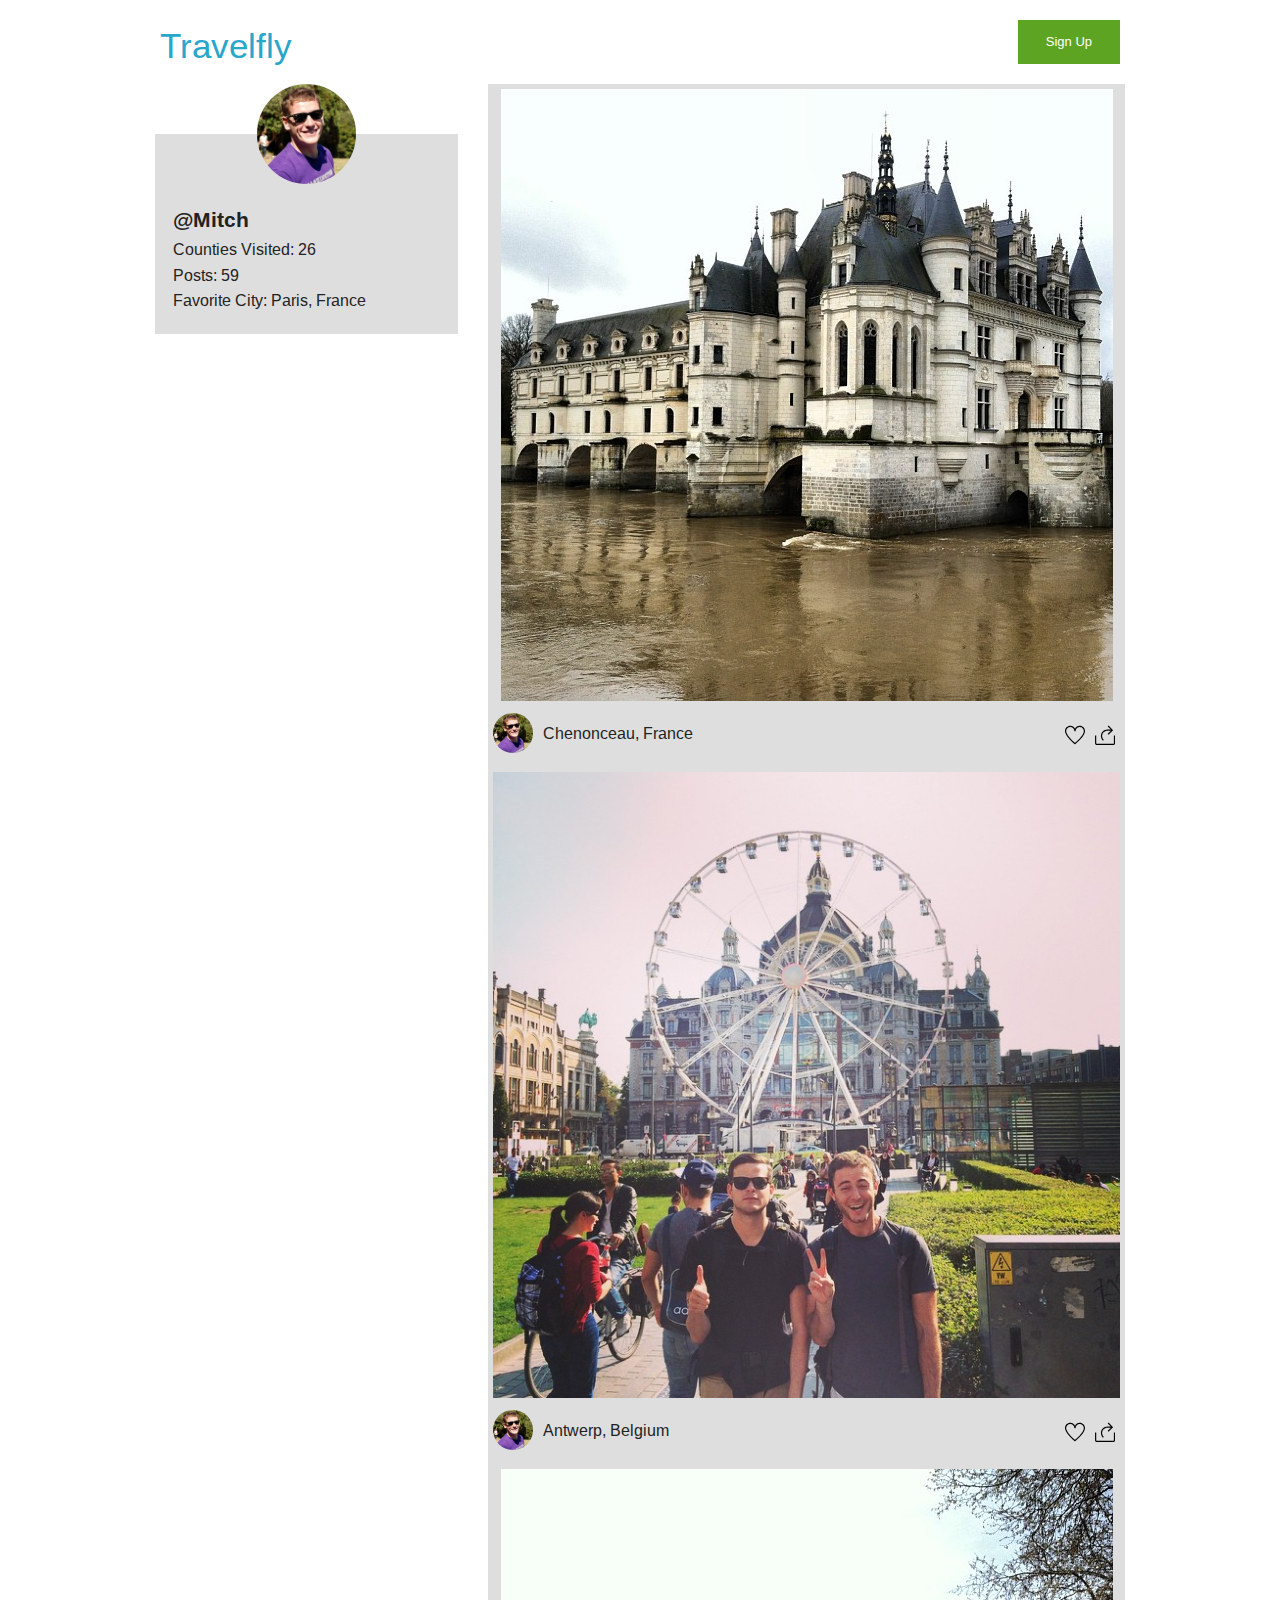
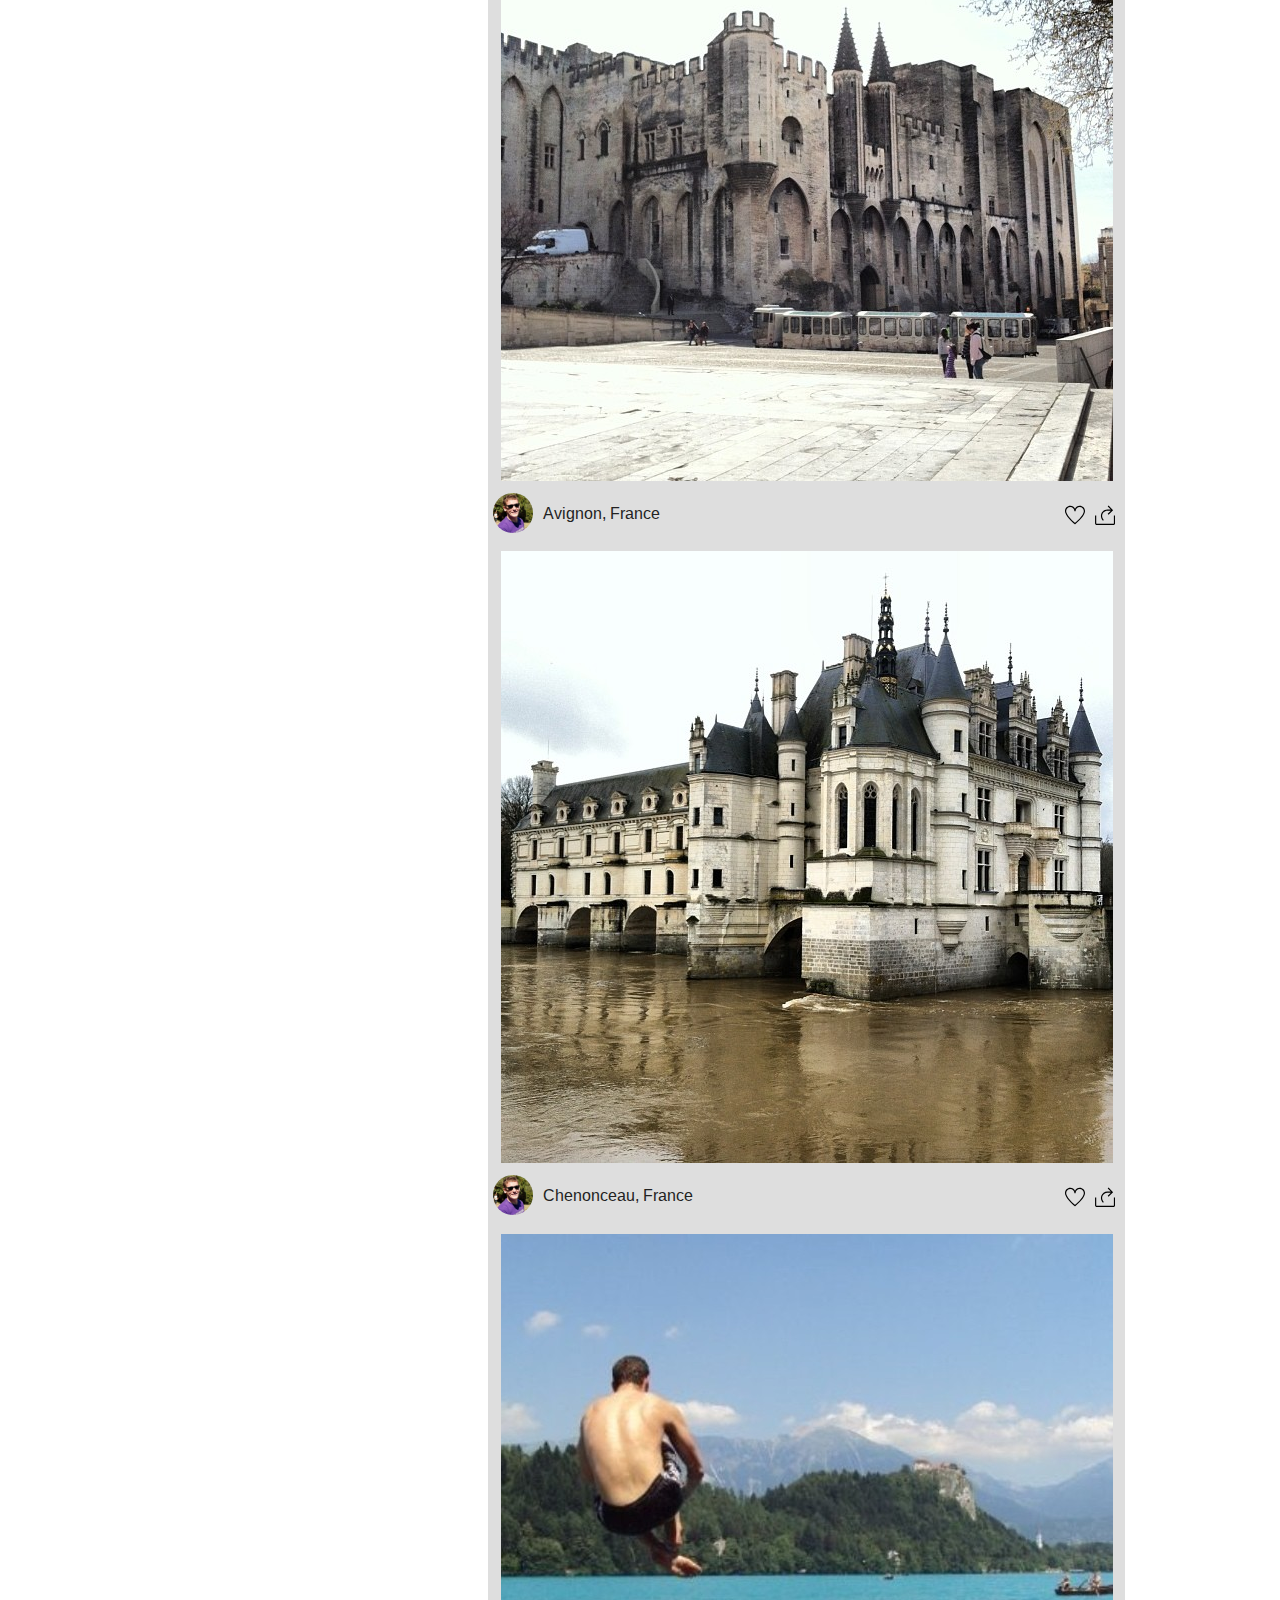
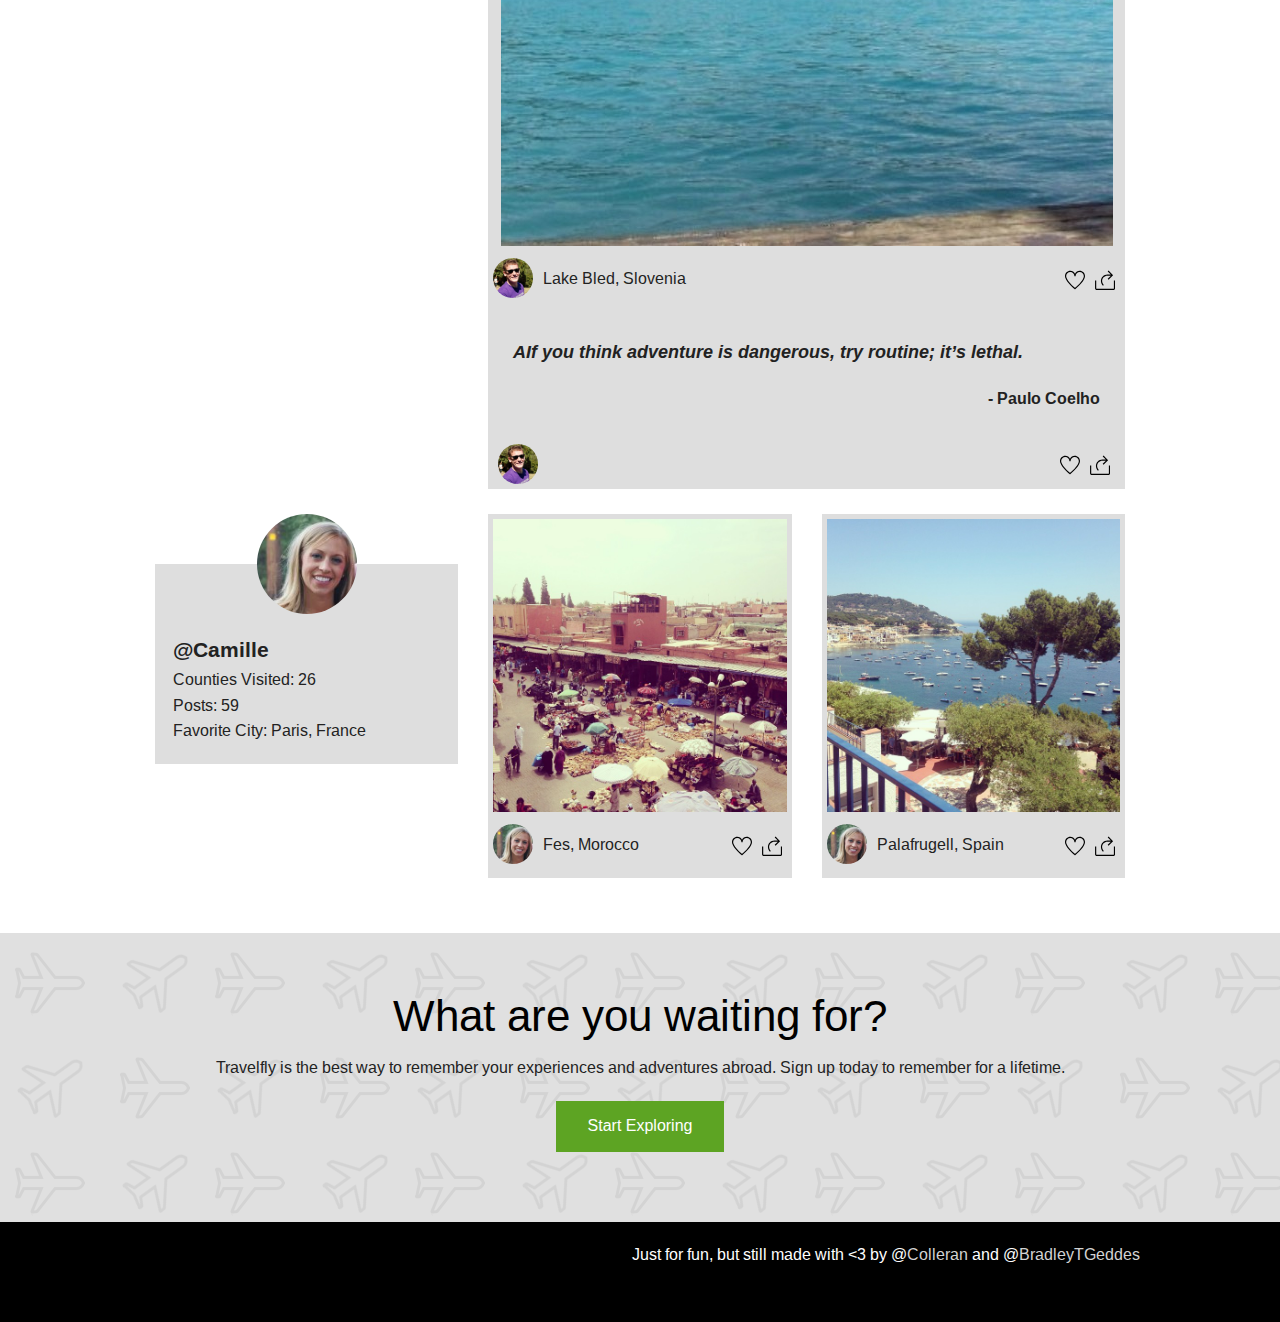
<file: post.html>
<!doctype html>
<html class="no-js" lang="en">
  <head>
    <meta charset="utf-8" />
    <meta name="viewport" content="width=device-width, initial-scale=1.0" />
    <title>Travelfly</title>
    <link rel="stylesheet" href="css/foundation.css" />
    <link rel="stylesheet" href="css/style.css" />
    <script src="js/vendor/modernizr.js"></script>
    <script src="js/foundation/foundation.js"></script>    
    <script src="js/foundation/foundation.dropdown.js"></script>
    <link href='http://fonts.googleapis.com/css?family=Arimo' rel='stylesheet' type='text/css'>
    <script>
      (function(i,s,o,g,r,a,m){i['GoogleAnalyticsObject']=r;i[r]=i[r]||function(){
      (i[r].q=i[r].q||[]).push(arguments)},i[r].l=1*new Date();a=s.createElement(o),
      m=s.getElementsByTagName(o)[0];a.async=1;a.src=g;m.parentNode.insertBefore(a,m)
      })(window,document,'script','//www.google-analytics.com/analytics.js','ga');

      ga('create', 'UA-56612780-1', 'auto');
      ga('send', 'pageview');
    </script>
  </head>
  <body>
      <div class="row headerWidth">
      <span class="logo"><a href="#">Travelfly</a></span>
      <a href="#" class="small success button" id="signup" data-reveal-id="myModal">Sign Up</a>
    </div>

<div class="row">
  <div class="large-4 columns">
    <div class="postcard">
      <div class="profilecard">
        <img class="profilephoto" src="./images/linked.jpg" alt="Profile Photo" /><br/>
          <ul class="profilecreds">
            <li class="userslug">@Mitch</li>
            <li>Counties Visited: 26</li>
            <li>Posts: 59</li>
            <li>Favorite City: Paris, France</li>
          </ul>
      </div> 
    </div>
  </div>
  <div class="large-8 columns">
    <div class="row">
      <div class="large-12 columns">
        <div class="postcard clearfix">
          <img class="postimage" src="./images/castle.jpg" alt="slide 3" /><br/>
            <div class="postcardbottom clearfix">
              <img class="profilephotosmall" src="./images/linked.jpg" alt="Profile Photo" />
                <div class="postcardshare">
                    <p class="postcardcomment">Chenonceau, France</p>
                        <ul class="postcardshareicons">
                          <li><a href="#"><img src="./images/share.svg" alt="slide 3" width="20px"/></a></li>
                          <li><a href="#"><img src="./images/heart.svg" alt="slide 3" width="20px"/></a></li>
                        </ul>
                </div> 
            </div>
          </div>
        </div>
    </div>
    <div class="row">
      <div class="large-12 columns">
        <div class="postcard clearfix">
          <img class="postimage" src="./images/image9.jpg" alt="slide 3" /><br/>
            <div class="postcardbottom clearfix">
              <img class="profilephotosmall" src="./images/linked.jpg" alt="Profile Photo" />
                <div class="postcardshare">
                    <p class="postcardcomment">Antwerp, Belgium</p>
                        <ul class="postcardshareicons">
                          <li><a href="#"><img src="./images/share.svg" alt="slide 3" width="20px"/></a></li>
                          <li><a href="#"><img src="./images/heart.svg" alt="slide 3" width="20px"/></a></li>
                        </ul>
                </div> 
            </div>
        </div>
      </div>
    </div>
    <div class="row">
      <div class="large-12 columns">
        <div class="postcard clearfix">
          <img class="postimage" src="./images/images10.jpg" alt="slide 3" /></br>
            <div class="postcardbottom clearfix">
              <img class="profilephotosmall" src="./images/linked.jpg" alt="Profile Photo" />
                <div class="postcardshare">
                    <p class="postcardcomment">Avignon, France</p>
                        <ul class="postcardshareicons">
                          <li><a href="#"><img src="./images/share.svg" alt="slide 3" width="20px"/></a></li>
                          <li><a href="#"><img src="./images/heart.svg" alt="slide 3" width="20px"/></a></li>
                        </ul>
                </div> 
            </div>
        </div>
      </div>
    </div>
    <div class="row">
      <div class="large-12 columns">
        <div class="postcard clearfix">
          <img class="postimage" src="./images/castle.jpg" alt="slide 3" /><br/>
            <div class="postcardbottom clearfix">
              <img class="profilephotosmall" src="./images/linked.jpg" alt="Profile Photo" />
                <div class="postcardshare">
                    <p class="postcardcomment">Chenonceau, France</p>
                        <ul class="postcardshareicons">
                          <li><a href="#"><img src="./images/share.svg" alt="slide 3" width="20px"/></a></li>
                          <li><a href="#"><img src="./images/heart.svg" alt="slide 3" width="20px"/></a></li>
                        </ul>
                </div> 
            </div>
        </div>
      </div>
    </div>
    <div class="row">
      <div class="large-12 columns">
         <div class="postcard clearfix">
          <img class="postimage" src="./images/image11.jpg" alt="slide 3" /></br>
           <div class="postcardbottom clearfix">
             <img class="profilephotosmall" src="./images/linked.jpg" alt="Profile Photo" />
              <div class="postcardshare">
                <p class="postcardcomment">Lake Bled, Slovenia</p>
                    <ul class="postcardshareicons">
                      <li><a href="#"><img src="./images/share.svg" alt="slide 3" width="20px"/></a></li>
                      <li><a href="#"><img src="./images/heart.svg" alt="slide 3" width="20px"/></a></li>
                    </ul>
               </div> 
          </div>
        </div>
      </div>
    </div>
    <div class="row">
      <div class="large-12 columns">
        <div class="postcard clearfix">
          <div class="postcardshare">
              <p class="postcardquote">AIf you think adventure is dangerous, try routine; it’s lethal.</p>
              <p class="postcardauthor">- Paulo Coelho</p>
            <div class="postcardbottom clearfix">
                <img class="profilephotosmall" src="./images/linked.jpg" alt="Profile Photo" />
                <div class="postcardshare">
                  <p class="postcardcomment"></p>
                    <ul class="postcardshareicons">
                      <li><a href="#"><img src="./images/share.svg" alt="slide 3" width="20px"/></a></li>
                      <li><a href="#"><img src="./images/heart.svg" alt="slide 3" width="20px"/></a></li>
                    </ul>
                </div> 
              </div>
          </div>
        </div>
      </div>
    </div>
    <div class="row">
      <div class="large-12 columns">
        
      </div>
    </div>
    <div class="row">
      <div class="large-12 columns">
        
      </div>
    </div>
    <div class="row">
      <div class="large-12 columns">
        
      </div>
    </div>
    <div class="row">
      <div class="large-12 columns">
        
      </div>
    </div>
  </div>
</div>


  <div class="large-4 columns">
    <div class="row">
      <div class="large-12 columns">

      </div> 
    </div>
    <div class="row" style="margin-top: 25px;">
      <div class="large-12 columns">

      </div> 
    </div>
  </div>
</div>

<div class="row valueProps">
  <div class="large-4 columns">
    <div class="postcard">
      <div class="profilecard">
        <img class="profilephoto" src="./images/camille.jpg" alt="Profile Photo" /><br/>
          <ul class="profilecreds">
            <li class="userslug">@Camille</li>
            <li>Counties Visited: 26</li>
            <li>Posts: 59</li>
            <li>Favorite City: Paris, France</li>
          </ul>
      </div> 
    </div>
  </div>
  <div class="large-4 columns">
    <div class="postcard clearfix">
      <img class="postimage" src="./images/image7.jpg" alt="slide 3" /><br/>
        <div class="postcardbottom clearfix">
          <img class="profilephotosmall" src="./images/camille.jpg" alt="Profile Photo" />
            <div class="postcardshare">
                <p class="postcardcomment">Fes, Morocco</p>
                    <ul class="postcardshareicons">
                      <li><a href="#"><img src="./images/share.svg" alt="slide 3" width="20px"/></a></li>
                      <li><a href="#"><img src="./images/heart.svg" alt="slide 3" width="20px"/></a></li>
                    </ul>
            </div> 
        </div>
    </div>
  </div>
  <div class="large-4 columns">
    <div class="postcard clearfix">
      <img class="postimage" src="./images/image8.jpg" alt="slide 3" /></br>
        <div class="postcardbottom clearfix">
          <img class="profilephotosmall" src="./images/camille.jpg" alt="Profile Photo" />
            <div class="postcardshare">
                <p class="postcardcomment">Palafrugell, Spain</p>
                    <ul class="postcardshareicons">
                      <li><a href="#"><img src="./images/share.svg" alt="slide 3" width="20px"/></a></li>
                      <li><a href="#"><img src="./images/heart.svg" alt="slide 3" width="20px"/></a></li>
                    </ul>
            </div> 
        </div>
    </div>
  </div>
</div>


<div class="footerCTAcontainer">
<div class="footerCTAcontainer2">
<div class="row">
  <div id="footerCTA">
    <h1>What are you waiting for?</h1>
    <p id="psubheader">Travelfly is the best way to remember your experiences and adventures abroad. Sign up today to remember for a lifetime.</p>
    <a id="getstarted" class="medium success button" href="#" data-reveal-id="myModal">Start Exploring </a>
  </div>
</div>
</div>
</div>

<footer class="">
    <div class="row">
    Just for fun, but still made with <3 by @<a href="https://twitter.com/colleran" target="_blank">Colleran</a> and @<a href="https://twitter.com/bradelytgeddes" target="_blank">BradleyTGeddes</a>
    </div>
</footer>
    
    <script src="js/vendor/jquery.js"></script>
    <script src="js/foundation.min.js"></script>
    <script>
      $(document).foundation();
    </script>
  </body>
</html>
</file>
<file: css/style.css>
body {
	font-family: 'Arimo', sans-serif;
	background: #fff;	
}

title-area li {
	float: left;
}

#myModal {
	text-align: center;
}

#mailinput {
	height: 30px;
	border-radius: 5px;
}

#mc-embedded-subscribe {
	margin-top: 20px;
}

#mce-success-response, #mce-error-response, #mc_embed_signup, #mc_embed_signup_scroll {
	text-align: center;
}

.headerWidth {
	max-width: 960px;
	margin: 20px auto;
	margin-bottom: 0px;
}

#mailheader {
	font-size: 1.5em;
}

.logo {
	font-size: 2.2em;
}

#signup {
	float: right;
}

h1 {
	color: #fff;
	font-family: 'Arimo', sans-serif;
}

.userslug {
	font-size: 1.3em;
	font-weight: bolder;
}

.follow {
	background-color: white;
	padding: 5px;
	font-size: .8em;
	border-style: solid; 
	border-width: 1px;
	border-color: darkgray;
}

#bannerHero {
	background: url("../images/travel_stock6.jpg");
	background-position: center;
	background-repeat: no-repeat;
	background-size: 100%;
	height: 22em;
	text-align: center;
	margin: auto auto;
/*	position: relative;*/
/*	min-width: 1110px;*/
	color: #fff;
}

#bannerContent {
	background-color: rgba(0,0,0,0.7);
	position: absolute;
	top: 15%;
	margin: auto 20%;
	padding: 30px;
	text-align: center;
	color: #fff;
	/*width: 100%;
	height: 100%;*/
}

#footerCTA {
	text-align: center;
	/*width: 100%;
	height: 100%;*/
}

.footerCTAcontainer {
	background-image: url("../images/planebg.png");
	width: 100%;
	margin-top: 30px;
}

.footerCTAcontainer2 {
	background-color: rgba(222,222,222,0.95);
	width: 100%;
	height: 100%;
	padding-top: 50px;
	padding-bottom: 50px;
}

/*.footerCTAcontainer::after {
  content: "";
  background: url("../images/planebg.png");
  opacity: 0.5;
  top: 0;
  left: 0;
  bottom: 0;
  right: 0;
  position: absolute;
  z-index: -1;  
}*/

.footerCTAcontainer h1 {
	color: black;
}

#getstarted {
}

.postcardquote {
	text-align: left;
	font-weight: bold;
	padding: 0px 20px;
	padding-top: 20px;
	vertical-align: center;
	font-size: 1.15em;
	font-style: italic;
}

.postcardauthor {
	font-weight: bold;
	padding: 0px 20px;
}

.valueProps {
/*	height: 370px;*/
	padding-top: 25px;
	padding-bottom: 25px;
}

.postcard {
	background-color: #DEDEDE;
	text-align: center;
/*	margin: 5px;*/
}

.profilephoto {
	border-radius: 200px;
	height: 100px;
	z-index: 2;
/*	position: relative;*/
	margin-top: -50px;
}

.profilephotosmall {
	border-radius: 200px;
	height: 40px;
	margin: 12px 5px 0px 5px;
	float: left;
}

.profilecard {
	background-color: #DEDEDE;
	margin-top: 50px;

}

.profilecreds {
	list-style: none;
	text-align: left;
	padding: 20px 0px 20px 0px;
}

.profilecheat {
	width: 100%;
	height: 50px;
	background-color: #fff;
	position: absolute;
	z-index: 0;
}

.postimage {
	padding: 5px 5px 0px 5px;
/*	position: absolute;*/
/*	margin-bottom: 50px;*/
}

.postcardshare {
	text-align: right;
	margin: 5px;
}

ul {
	text-decoration: none;
	list-style: none;
}

.postcardbottom {
	vertical-align: center;
}

.postcardshareicons li {
	float: right;
	margin: 0px 5px 5px 5px;
}

.postcardcomment {
	float: left;
	padding-left: 5px;
}

footer {
	color: #fff;
	background-color: #000;
	height: 100px;
	padding: 20px;
	text-align: right;
	vertical-align: text-bottom;
}

.footercontainer {
	max-width: 960px;
}

footer a {
	color: lightgray;
}

.profilefixed {
	position: fixed;
	width: 25%;
}

.postcardvertical {
	margin: 10px;
}

.mapimage {
	padding: 5px;
}

@media only screen and (max-width: 64.063em) { 

.nosmall {
	display: none;
}

#psubheader {
	display: none;
}

.profilefixed {
	position: relative;	
	width: 100%;
}

#bannerHero {
	background-size: 1110px;
}

.headerWidth {
	padding-left: 5px;
	padding-right: 5px;
}

.postcard {
	margin: 5px;
}

}

.clearfix {
  overflow: auto;
}
</file>
